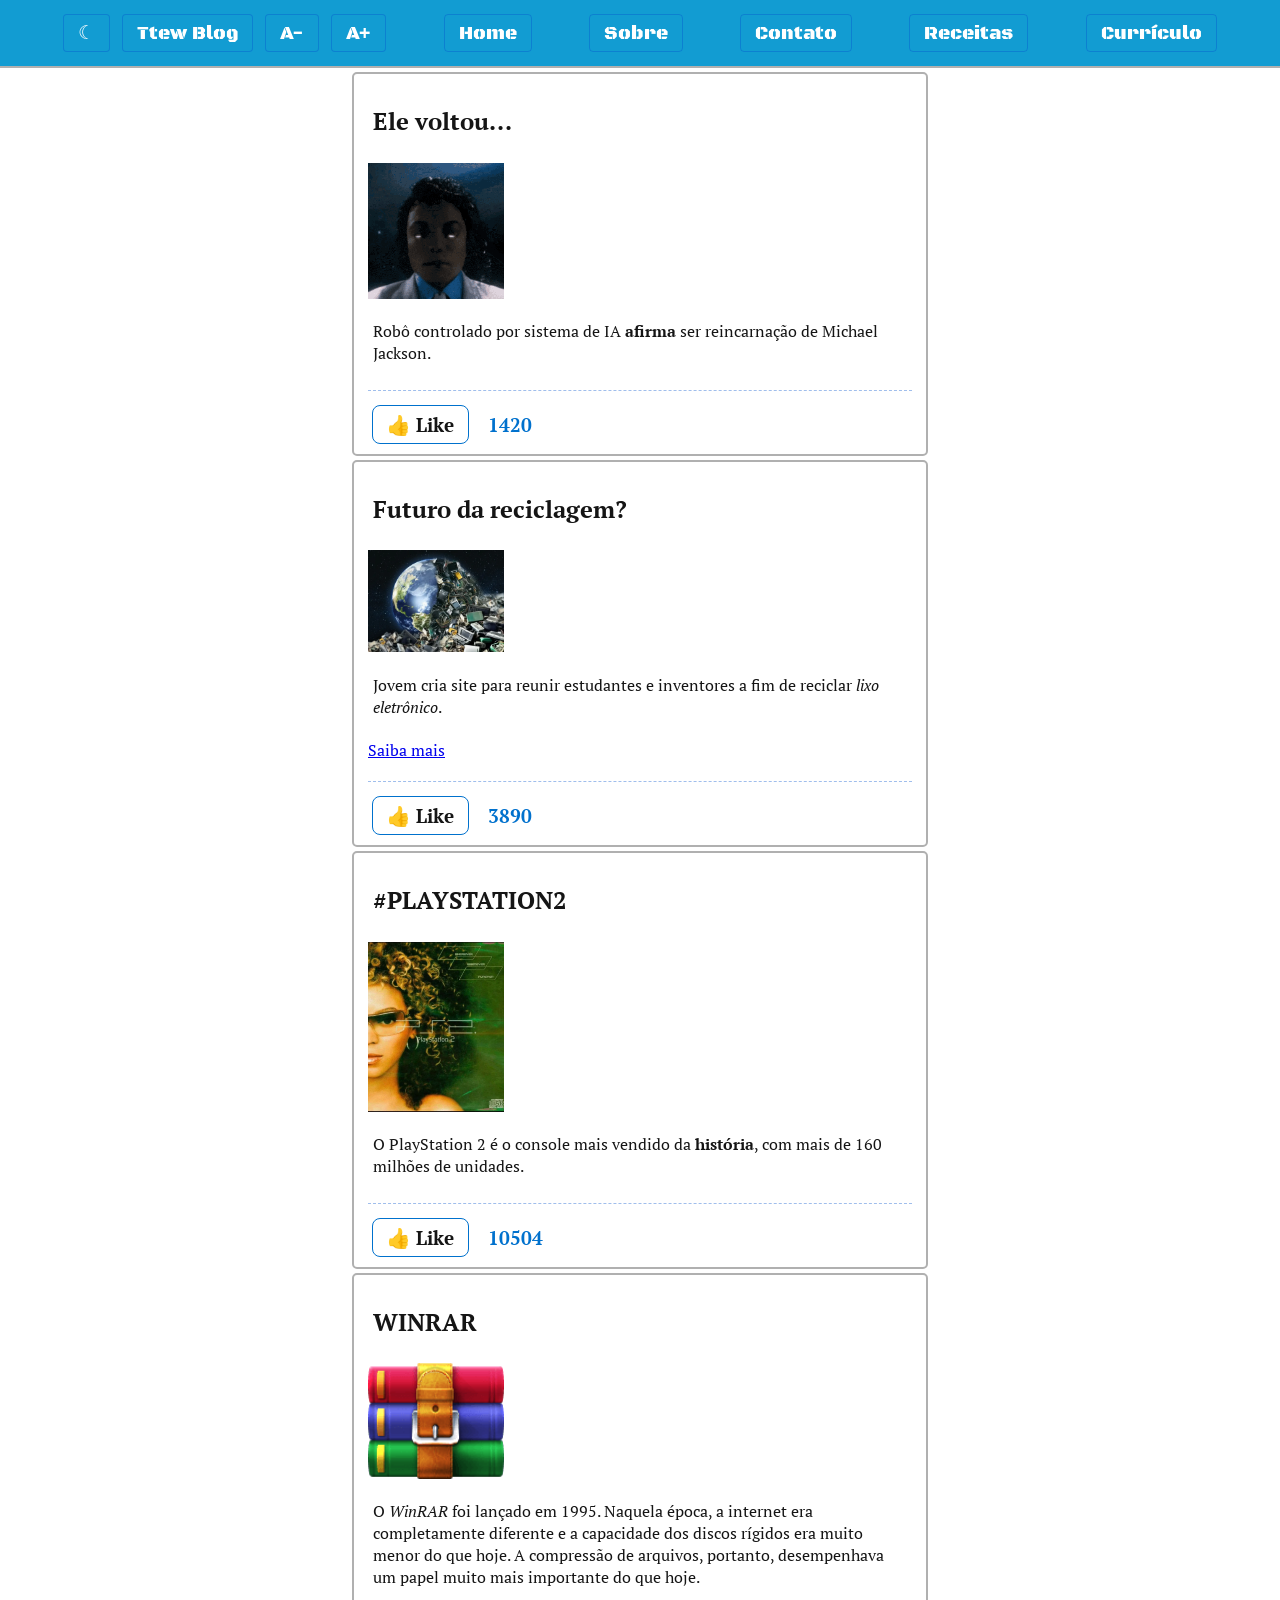
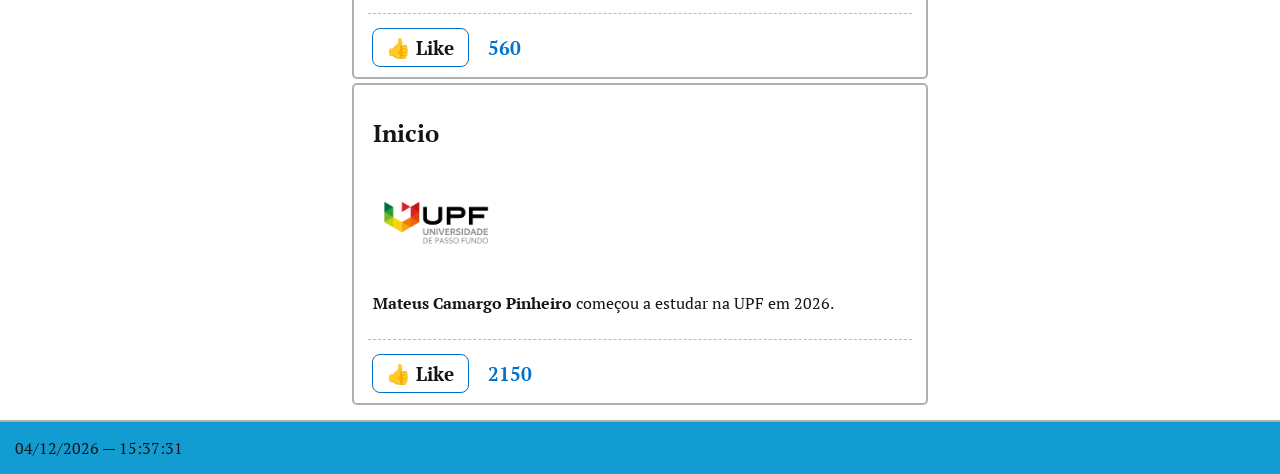
<file: index.html>
<!DOCTYPE html>
<html lang="pt">
<head>
    <meta charset="UTF-8">
    <meta name="viewport" content="width=device-width, initial-scale=1.0">
    <link rel="stylesheet" href="css/style.css" />
    <title>Blog</title>
</head>
<body>
    <header>
    <nav>
        <div class="dropdown">
            <button id="btn-dark">☾</button>
            <button id="btn-ttew">Ttew Blog</button>
            <button id="btn-menos">A-</button> 
            <button id="btn-mais">A+</button>           

            <div id="theme-menu" class="dropdown-content">
                <button class="theme-option" onclick="mudarTema('padrao')">
                    <img src="assets/intel--600.png" width="50" height="50">
                    <span>Tema Intel</span>
                </button>
                <button class="theme-option" onclick="mudarTema('tema-kuromi')">
                    <img src="assets/Kuromi_render.png" width="50" height="50">
                    <span>Tema Kuromi</span>
                </button>
                <button class="theme-option" onclick="mudarTema('tema-mint')">
                    <img src="assets/linux-mint.png" width="50" height="50">
                    <span>Tema Mint</span>
                </button>
                <button class="theme-option" onclick="mudarTema('tema-amd')">
                    <img src="assets/amd_logo_icon_181318.webp" width="50" height="50">
                    <span>Tema AMD</span>
                </button>
            </div>
        </div>

        <a href="index.html">Home</a>
        <a href="about.html">Sobre</a>
        <a href="contact.html">Contato</a>
        <a href="recipes.html">Receitas</a>
        <a href="curriculum.html">Currículo</a>
    </nav>
    </header>

    <main>
        <article>
            <h2>Ele voltou...</h2>
            <img src="assets/michael-jackson-moonwalker.gif"></img>
            <p>Robô controlado por sistema de IA <strong>afirma</strong> ser reincarnação de Michael Jackson.</p>
            <div class="like-container">
                <button class="btn-like" onclick="darLike('post1')">👍 Like</button>
                <span id="contador-post1" class="like-count"></span>
            </div>
        </article>

        <article>
            <h2>Futuro da reciclagem?</h2>
            <img src="assets/E-waste-Header-e1767646879708.webp"></img>
            <p>Jovem cria site para reunir estudantes e inventores a fim de reciclar <i>lixo eletrônico</i>.</p>
            <a href="http://ttew4.github.io/EWASTE/index.html" target="_blank">Saiba mais</a>
            <div class="like-container">
                <button class="btn-like" onclick="darLike('post2')">👍 Like</button>
                <span id="contador-post2" class="like-count"></span>
            </div>
        </article>

        <article>
            <h2>#PLAYSTATION2</h2>
            <img src="assets/684646526_18081792074389285_3487135328184964380_n.webp"></img>
            <p>O PlayStation 2 é o console mais vendido da <strong>história</strong>, com mais de 160 milhões de unidades.</p>
            <div class="like-container">
                <button class="btn-like" onclick="darLike('post3')">👍 Like</button>
                <span id="contador-post3" class="like-count"></span>
            </div>
        </article>

        <article>
            <h2>WINRAR</h2>
            <img src="assets/rar-archive_80.png"></img>
            <p>O <i>WinRAR</i> foi lançado em 1995. Naquela época, a internet era completamente diferente e a capacidade dos discos rígidos era muito menor do que hoje. A compressão de arquivos, portanto, desempenhava um papel muito mais importante do que hoje. </p>
            <div class="like-container">
                <button class="btn-like" onclick="darLike('post4')">👍 Like</button>
                <span id="contador-post4" class="like-count"></span>
            </div>
        </article>

        <article>
            <h2>Inicio</h2>
            <img src="assets/logo-color-horizontal-complemento.png"></img>
            <p><strong>Mateus Camargo Pinheiro</strong> começou a estudar na UPF em 2026.</p>
            <div class="like-container">
                <button class="btn-like" onclick="darLike('post5')">👍 Like</button>
                <span id="contador-post5" class="like-count"></span>
            </div>
        </article>
    </main>

    <footer>
        <div id="data-hora">...</div>
    </footer>
<script src="js/scripts.js"></script>
</body>
</html>
</file>
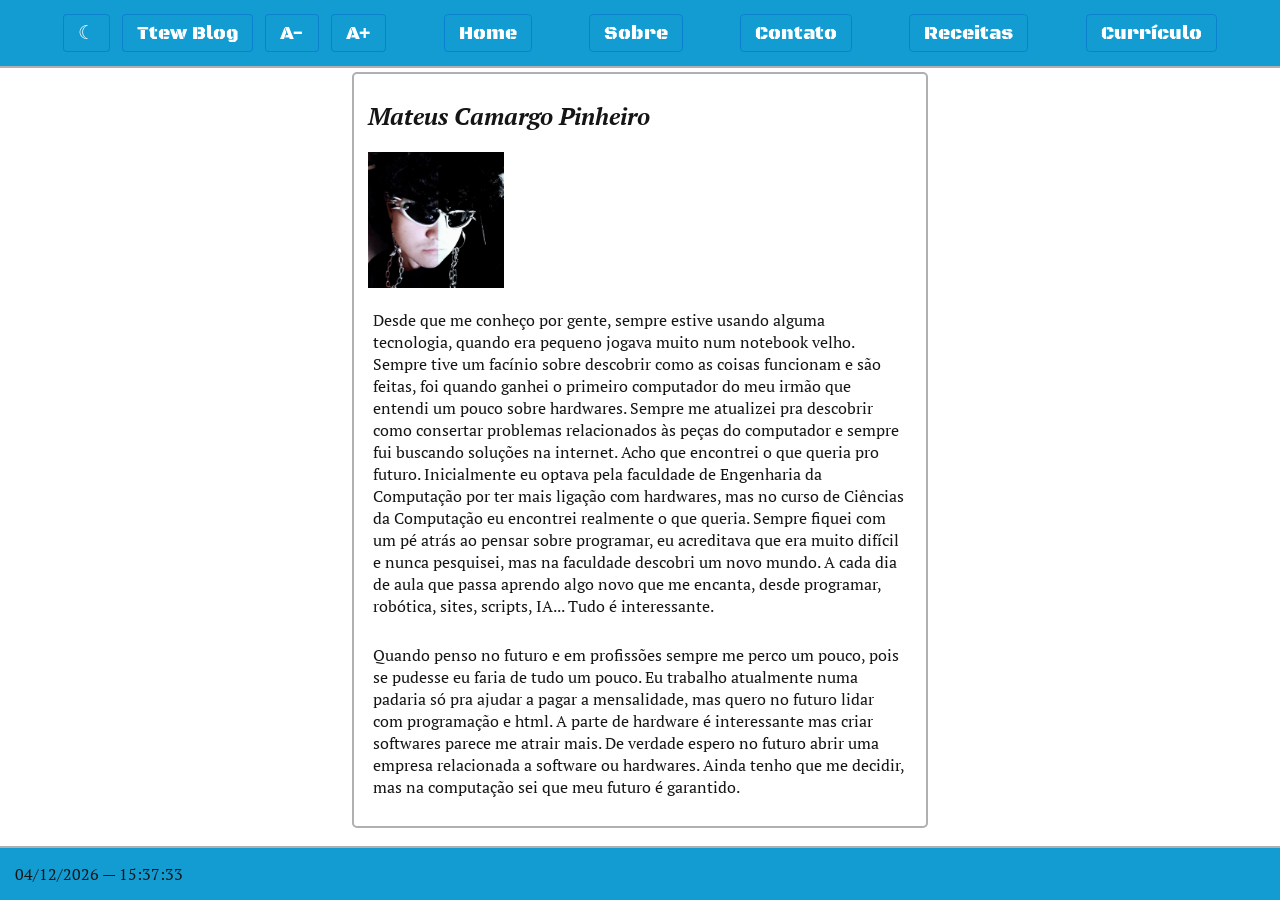
<file: about.html>
<!DOCTYPE html>
<html lang="ptbr">
<head>
    <meta charset="UTF-8">
    <meta name="viewport" content="width=device-width, initial-scale=1.0">
    <title>Sobre mim</title>
    <link rel="stylesheet" href="css/style.css" />
</head>
<body>
    <header>
    <nav>
        <div class="dropdown">
            <button id="btn-dark">☾</button>
            <button id="btn-ttew">Ttew Blog</button>
            <button id="btn-menos">A-</button> 
            <button id="btn-mais">A+</button>           

            <div id="theme-menu" class="dropdown-content">
                <button class="theme-option" onclick="mudarTema('padrao')">
                    <img src="assets/intel--600.png" width="50" height="50">
                    <span>Tema Intel</span>
                </button>
                <button class="theme-option" onclick="mudarTema('tema-kuromi')">
                    <img src="assets/Kuromi_render.png" width="50" height="50">
                    <span>Tema Kuromi</span>
                </button>
                <button class="theme-option" onclick="mudarTema('tema-mint')">
                    <img src="assets/linux-mint.png" width="50" height="50">
                    <span>Tema Mint</span>
                </button>
                <button class="theme-option" onclick="mudarTema('tema-amd')">
                    <img src="assets/amd_logo_icon_181318.webp" width="50" height="50">
                    <span>Tema AMD</span>
                </button>
            </div>
        </div>

        <a href="index.html">Home</a>
        <a href="about.html">Sobre</a>
        <a href="contact.html">Contato</a>
        <a href="recipes.html">Receitas</a>
        <a href="curriculum.html">Currículo</a>
    </nav>
    </header>
    <main>
        <article>
        <h1><i><strong>Mateus Camargo Pinheiro</strong></i></h1>
        <img id="img-rotativa" src="assets/7a6a7d26-805c-4675-8358-1ce6e2890cad.jpeg" alt="Ttew" width="250" height="250">
        <p>Desde que me conheço por gente, sempre estive usando alguma tecnologia, quando era pequeno jogava muito num notebook velho. Sempre tive um facínio sobre descobrir como as coisas funcionam e são feitas, foi quando ganhei o primeiro computador do meu irmão que entendi um pouco sobre hardwares. Sempre me atualizei pra descobrir como consertar problemas relacionados às peças do computador e sempre fui buscando soluções na internet. Acho que encontrei o que queria pro futuro. Inicialmente eu optava pela faculdade de Engenharia da Computação por ter mais ligação com hardwares, mas no curso de Ciências da Computação eu encontrei realmente o que queria. Sempre fiquei com um pé atrás ao pensar sobre programar, eu acreditava que era muito difícil e nunca pesquisei, mas na faculdade descobri um novo mundo. A cada dia de aula que passa aprendo algo novo que me encanta, desde programar, robótica, sites, scripts, IA... Tudo é interessante.</p>
        <p>Quando penso no futuro e em profissões sempre me perco um pouco, pois se pudesse eu faria de tudo um pouco. Eu trabalho atualmente numa padaria só pra ajudar a pagar a mensalidade, mas quero no futuro lidar com programação e html. A parte de hardware é interessante mas criar softwares parece me atrair mais. De verdade espero no futuro abrir uma empresa relacionada a software ou hardwares. Ainda tenho que me decidir, mas na computação sei que meu futuro é garantido.</p>
        </article>
    </main>

    <footer>
        <div id="data-hora">...</div>
    </footer>
<script src="js/scripts.js"></script>
</body>
</html>
</file>
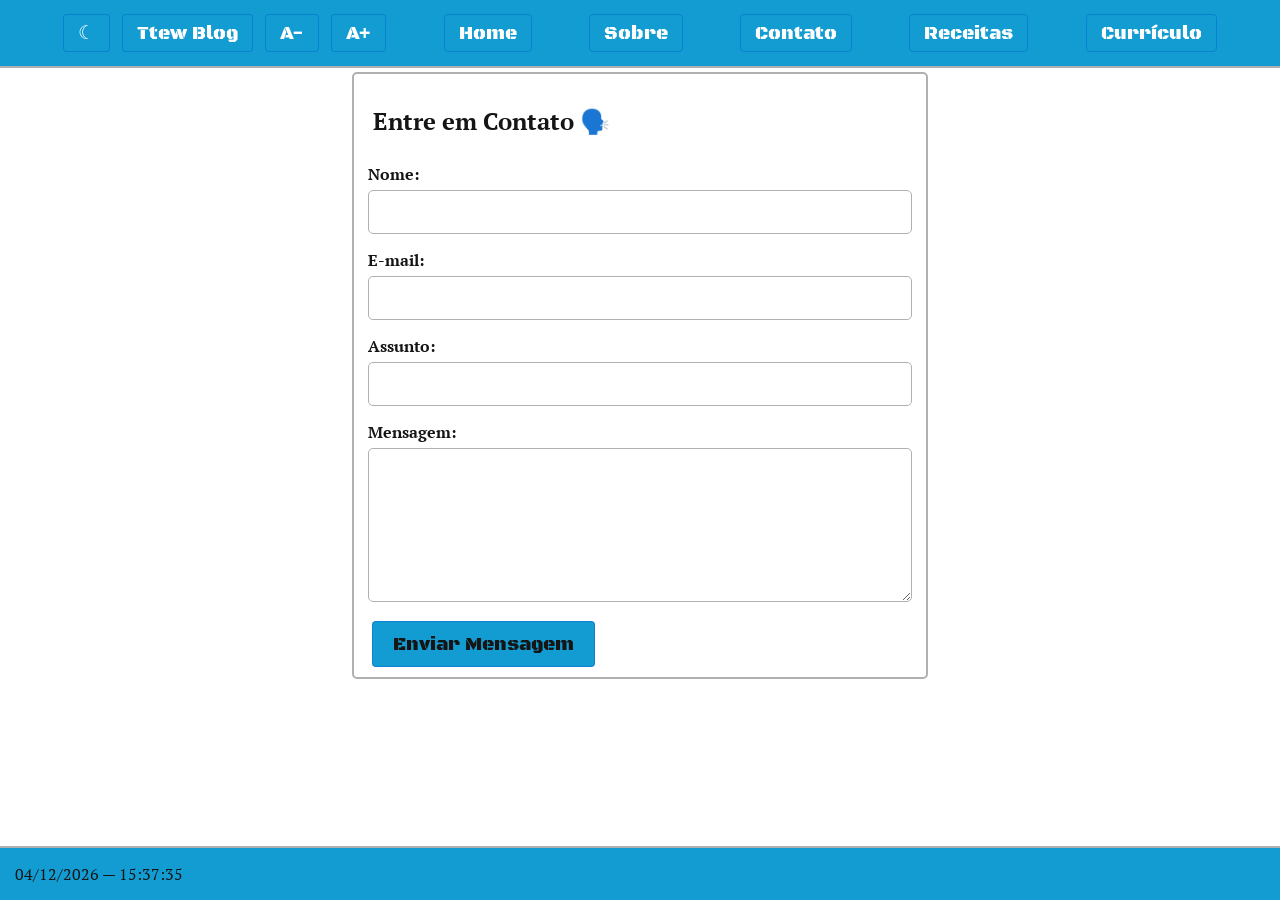
<file: contact.html>
<!DOCTYPE html>
<html lang="ptbr">
<head>
    <meta charset="UTF-8">
    <meta name="viewport" content="width=device-width, initial-scale=1.0">
    <title>Contato</title>
    <link rel="stylesheet" href="css/style.css" />
</head>
<body>
    <header>
    <nav>
        <div class="dropdown">
            <button id="btn-dark">☾</button>
            <button id="btn-ttew">Ttew Blog</button>
            <button id="btn-menos">A-</button> 
            <button id="btn-mais">A+</button>           

            <div id="theme-menu" class="dropdown-content">
                <button class="theme-option" onclick="mudarTema('padrao')">
                    <img src="assets/intel--600.png" width="50" height="50">
                    <span>Tema Intel</span>
                </button>
                <button class="theme-option" onclick="mudarTema('tema-kuromi')">
                    <img src="assets/Kuromi_render.png" width="50" height="50">
                    <span>Tema Kuromi</span>
                </button>
                <button class="theme-option" onclick="mudarTema('tema-mint')">
                    <img src="assets/linux-mint.png" width="50" height="50">
                    <span>Tema Mint</span>
                </button>
                <button class="theme-option" onclick="mudarTema('tema-amd')">
                    <img src="assets/amd_logo_icon_181318.webp" width="50" height="50">
                    <span>Tema AMD</span>
                </button>
            </div>
        </div>

        <a href="index.html">Home</a>
        <a href="about.html">Sobre</a>
        <a href="contact.html">Contato</a>
        <a href="recipes.html">Receitas</a>
        <a href="curriculum.html">Currículo</a>
    </nav>
    </header>

    <main>
        <article>
            <h2>Entre em Contato 🗣️</h2>
            <form action="#" method="POST" class="formulario-contato">
                <div class="form-grupo">
                    <label for="nome">Nome:</label>
                    <input type="text" id="nome" name="nome" required>
                </div>

                <div class="form-grupo">
                    <label for="email">E-mail:</label>
                    <input type="email" id="email" name="email" required>
                </div>

                <div class="form-grupo">
                    <label for="assunto">Assunto:</label>
                    <input type="text" id="assunto" name="assunto" required>
                </div>

                <div class="form-grupo">
                    <label for="mensagem">Mensagem:</label>
                    <textarea id="mensagem" name="mensagem" rows="6" required></textarea>
                </div>

                <button type="submit">Enviar Mensagem</button>
            </form>
        </article>
    </main>

<footer>
        <div id="data-hora">...</div>
    </footer>
<script src="js/scripts.js"></script>
</body>
</html>
</file>
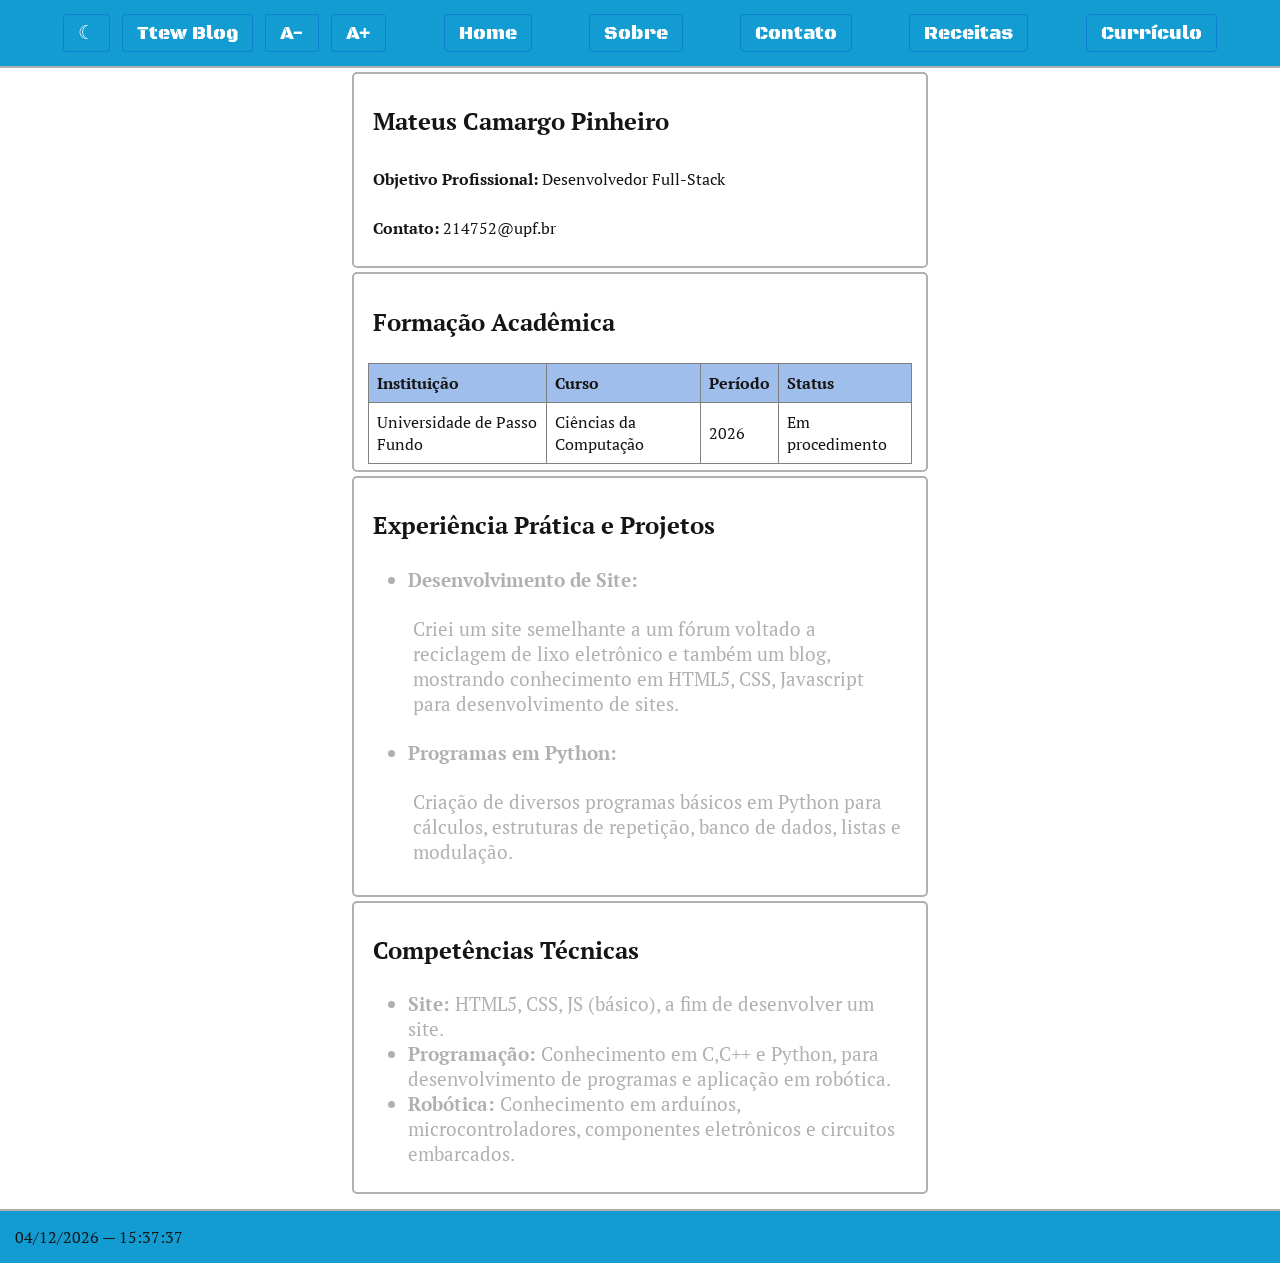
<file: curriculum.html>
<!DOCTYPE html>
<html lang="ptbr">
<head>
    <meta charset="UTF-8">
    <meta name="viewport" content="width=device-width, initial-scale=1.0">
    <title>Currículo</title>
    <link rel="stylesheet" href="css/style.css" />
</head>
<body>
    <header>
    <nav>
        <div class="dropdown">
            <button id="btn-dark">☾</button>
            <button id="btn-ttew">Ttew Blog</button>
            <button id="btn-menos">A-</button> 
            <button id="btn-mais">A+</button>           

            <div id="theme-menu" class="dropdown-content">
                <button class="theme-option" onclick="mudarTema('padrao')">
                    <img src="assets/intel--600.png" width="50" height="50">
                    <span>Tema Intel</span>
                </button>
                <button class="theme-option" onclick="mudarTema('tema-kuromi')">
                    <img src="assets/Kuromi_render.png" width="50" height="50">
                    <span>Tema Kuromi</span>
                </button>
                <button class="theme-option" onclick="mudarTema('tema-mint')">
                    <img src="assets/linux-mint.png" width="50" height="50">
                    <span>Tema Mint</span>
                </button>
                <button class="theme-option" onclick="mudarTema('tema-amd')">
                    <img src="assets/amd_logo_icon_181318.webp" width="50" height="50">
                    <span>Tema AMD</span>
                </button>
            </div>
        </div>

        <a href="index.html">Home</a>
        <a href="about.html">Sobre</a>
        <a href="contact.html">Contato</a>
        <a href="recipes.html">Receitas</a>
        <a href="curriculum.html">Currículo</a>
    </nav>
    </header>

    <main>
        <article>
            <h2>Mateus Camargo Pinheiro</h2>
            <p><strong>Objetivo Profissional:</strong> Desenvolvedor Full-Stack</p>
            <p><strong>Contato:</strong> 214752@upf.br</p>
        </article>

        <article>
            <h2>Formação Acadêmica</h2>
            <table border="1" style="width: 100%; border-collapse: collapse; text-align: left; margin-top: 10px;">
                <thead>
                    <tr style="background-color: var(--cor-destaque-sombra);">
                        <th style="padding: 8px;">Instituição</th>
                        <th style="padding: 8px;">Curso</th>
                        <th style="padding: 8px;">Período</th>
                        <th style="padding: 8px;">Status</th>
                    </tr>
                </thead>
                <tbody>
                    <tr>
                        <td style="padding: 8px;">Universidade de Passo Fundo</td>
                        <td style="padding: 8px;">Ciências da Computação</td>
                        <td style="padding: 8px;">2026</td>
                        <td style="padding: 8px;">Em procedimento</td>
                    </tr>
                </tbody>
            </table>
        </article>

        <article>
            <h2>Experiência Prática e Projetos</h2>
            <ul>
                <li>
                    <strong>Desenvolvimento de Site:</strong>
                    <p>Criei um site semelhante a um fórum voltado a reciclagem de lixo eletrônico e também um blog, mostrando conhecimento em HTML5, CSS, Javascript para desenvolvimento de sites.</p>
                </li>
                <li>
                    <strong>Programas em Python:</strong>
                    <p>Criação de diversos programas básicos em Python para cálculos, estruturas de repetição, banco de dados, listas e modulação.</p>
                </li>
            </ul>
        </article>

        <article>
            <h2>Competências Técnicas</h2>
            <ul>
                <li><strong>Site:</strong> HTML5, CSS, JS (básico), a fim de desenvolver um site.</li>
                <li><strong>Programação:</strong> Conhecimento em C,C++ e Python, para desenvolvimento de programas e aplicação em robótica.</li>
                <li><strong>Robótica:</strong> Conhecimento em arduínos, microcontroladores, componentes eletrônicos e circuitos embarcados.</li>

            </ul>
        </article>
    </main>


<footer>
        <div id="data-hora">...</div>
    </footer>
<script src="js/scripts.js"></script>
</body>
</html>
</file>
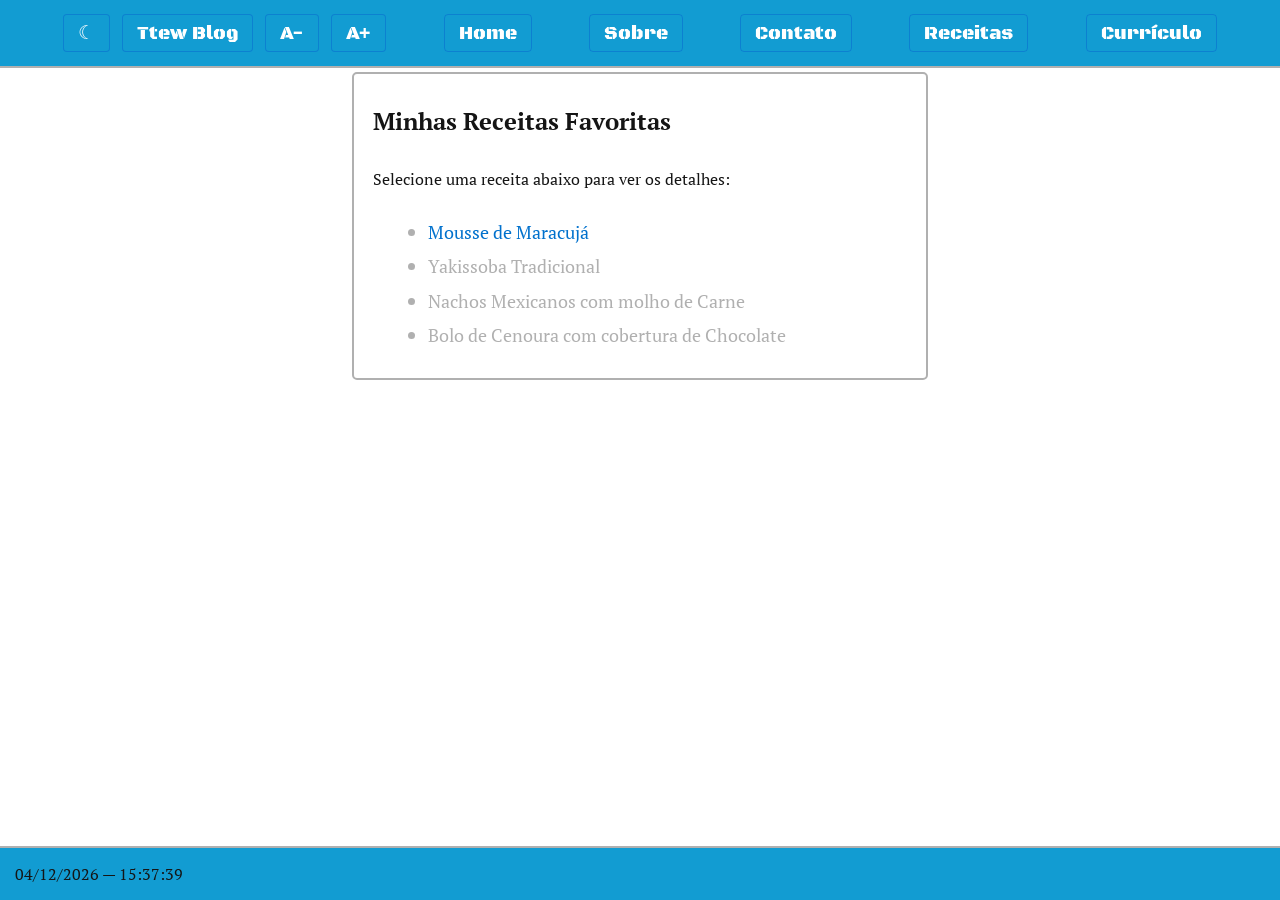
<file: recipes.html>
<!DOCTYPE html>
<html lang="pt">
<head>
    <meta charset="UTF-8">
    <meta name="viewport" content="width=device-width, initial-scale=1.0">
    <title>Receitas</title>
    <link rel="stylesheet" href="css/style.css" />
</head>
<body>
    <header>
    <nav>
        <div class="dropdown">
            <button id="btn-dark">☾</button>
            <button id="btn-ttew">Ttew Blog</button>
            <button id="btn-menos">A-</button> 
            <button id="btn-mais">A+</button>           

            <div id="theme-menu" class="dropdown-content">
                <button class="theme-option" onclick="mudarTema('padrao')">
                    <img src="assets/intel--600.png" width="50" height="50">
                    <span>Tema Intel</span>
                </button>
                <button class="theme-option" onclick="mudarTema('tema-kuromi')">
                    <img src="assets/Kuromi_render.png" width="50" height="50">
                    <span>Tema Kuromi</span>
                </button>
                <button class="theme-option" onclick="mudarTema('tema-mint')">
                    <img src="assets/linux-mint.png" width="50" height="50">
                    <span>Tema Mint</span>
                </button>
                <button class="theme-option" onclick="mudarTema('tema-amd')">
                    <img src="assets/amd_logo_icon_181318.webp" width="50" height="50">
                    <span>Tema AMD</span>
                </button>
            </div>
        </div>

        <a href="index.html">Home</a>
        <a href="about.html">Sobre</a>
        <a href="contact.html">Contato</a>
        <a href="recipes.html">Receitas</a>
        <a href="curriculum.html">Currículo</a>
    </nav>
    </header>

    <main>
        <article>
            <h2>Minhas Receitas Favoritas</h2>
            <p>Selecione uma receita abaixo para ver os detalhes:</p>
            <ul style="margin-left: 20px; line-height: 1.8;">
                <li>
                    <a href="assets/mousse-maracuja.html" target="_blank" style="color:var(--cor-destaque)">Mousse de Maracujá</a>
                </li>
                <li> <!-- Não sabia se deveria deixa link para as outras receitas como a do Mousse...-->
                    <a>Yakissoba Tradicional</a>
                </li>
                <li>
                    <a>Nachos Mexicanos com molho de Carne</a>
                </li>
                <li>
                    <a>Bolo de Cenoura com cobertura de Chocolate</a>
                </li>
            </ul>
        </article>
    </main>

    <footer>
        <div id="data-hora">...</div>
    </footer>
<script src="js/scripts.js"></script>
</body>
</html>
</file>
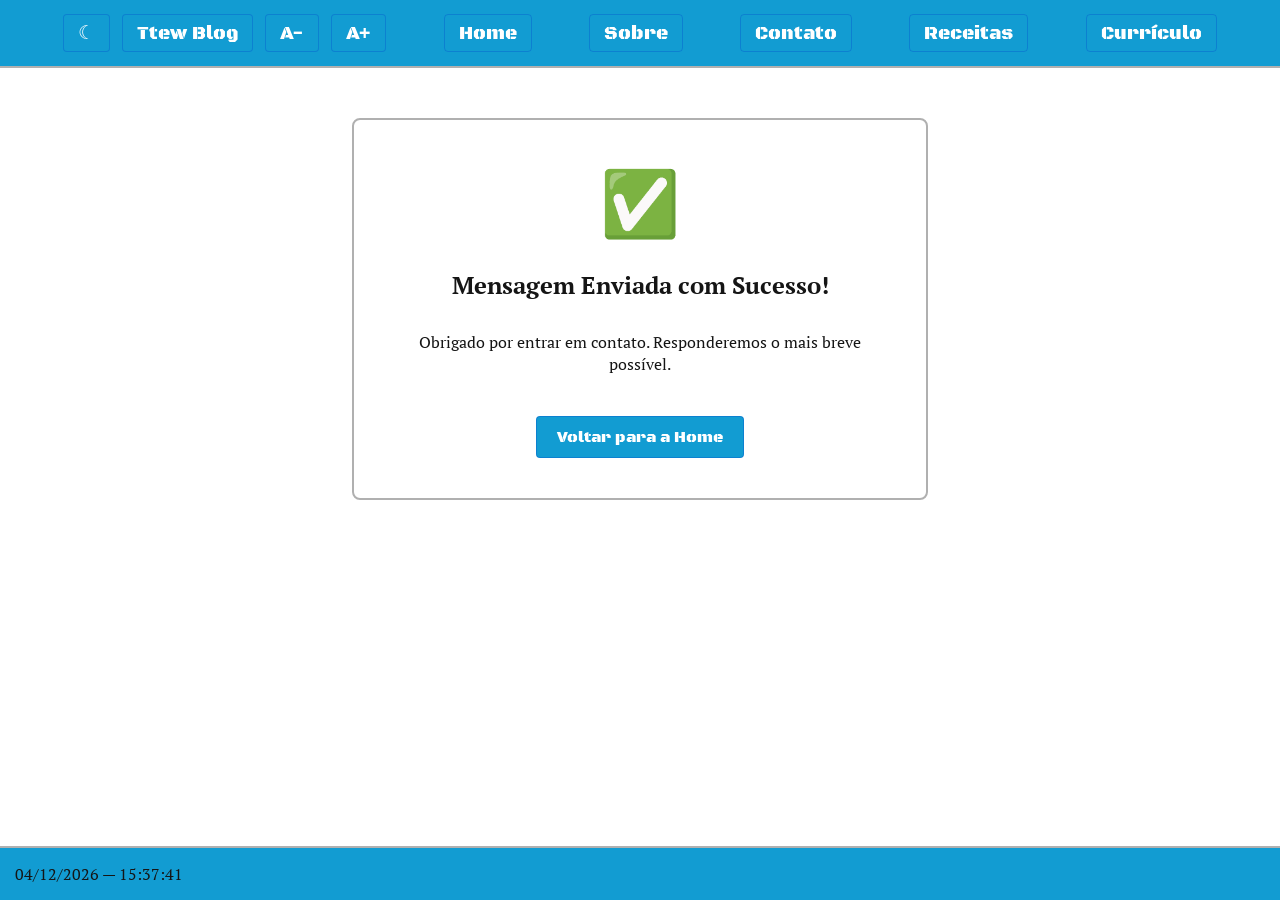
<file: sucesso.html>
<!DOCTYPE html>
<html lang="ptbr">
<head>
    <meta charset="UTF-8">
    <meta name="viewport" content="width=device-width, initial-scale=1.0">
    <title>Mensagem Enviada</title>
    <link rel="stylesheet" href="css/style.css" />
    <style>
        .sucesso-container {
            text-align: center;
            margin-top: 50px;
            padding: 40px;
            border: 2px solid var(--cor-destaque-tema);
            border-radius: 8px;
            background-color: transparent;
        }
        .sucesso-icone {
            font-size: 4rem;
            color: var(--cor-destaque);
            margin-bottom: 20px;
        }
        .sucesso-btn {
            display: inline-block;
            margin-top: 20px;
            padding: 10px 20px;
            text-decoration: none;
            background-color: var(--cor-menu);
            color: var(--cor-texto-menu);
            border: 1px solid var(--cor-destaque-sombra);
            border-radius: 4px;
            font-family: 'Black Ops One', cursive;
            transition: background-color 0.2s;
        }
        .sucesso-btn:hover {
            background-color: var(--cor-destaque);
            color: rgb(1,1,1);
        }
    </style>
</head>
<body>
    <header>
    <nav>
        <div class="dropdown">
            <button id="btn-dark">☾</button>
            <button id="btn-ttew">Ttew Blog</button>
            <button id="btn-menos">A-</button> 
            <button id="btn-mais">A+</button>           

            <div id="theme-menu" class="dropdown-content">
                <button class="theme-option" onclick="mudarTema('padrao')">
                    <img src="assets/intel--600.png" width="50" height="50">
                    <span>Tema Intel</span>
                </button>
                <button class="theme-option" onclick="mudarTema('tema-kuromi')">
                    <img src="assets/Kuromi_render.png" width="50" height="50">
                    <span>Tema Kuromi</span>
                </button>
                <button class="theme-option" onclick="mudarTema('tema-mint')">
                    <img src="assets/linux-mint.png" width="50" height="50">
                    <span>Tema Mint</span>
                </button>
                <button class="theme-option" onclick="mudarTema('tema-amd')">
                    <img src="assets/amd_logo_icon_181318.webp" width="50" height="50">
                    <span>Tema AMD</span>
                </button>
            </div>
        </div>

        <a href="index.html">Home</a>
        <a href="about.html">Sobre</a>
        <a href="contact.html">Contato</a>
        <a href="recipes.html">Receitas</a>
        <a href="curriculum.html">Currículo</a>
    </nav>
    </header>

    <main>
        <article class="sucesso-container">
            <div class="sucesso-icone">✅</div>
            <h2>Mensagem Enviada com Sucesso!</h2>
            <p>Obrigado por entrar em contato. Responderemos o mais breve possível.</p>
            <a href="index.html" class="sucesso-btn">Voltar para a Home</a>
        </article>
    </main>

    <footer>
        <div id="data-hora">...</div>
    </footer>
<script src="js/scripts.js"></script>
</body>
</html>
</file>
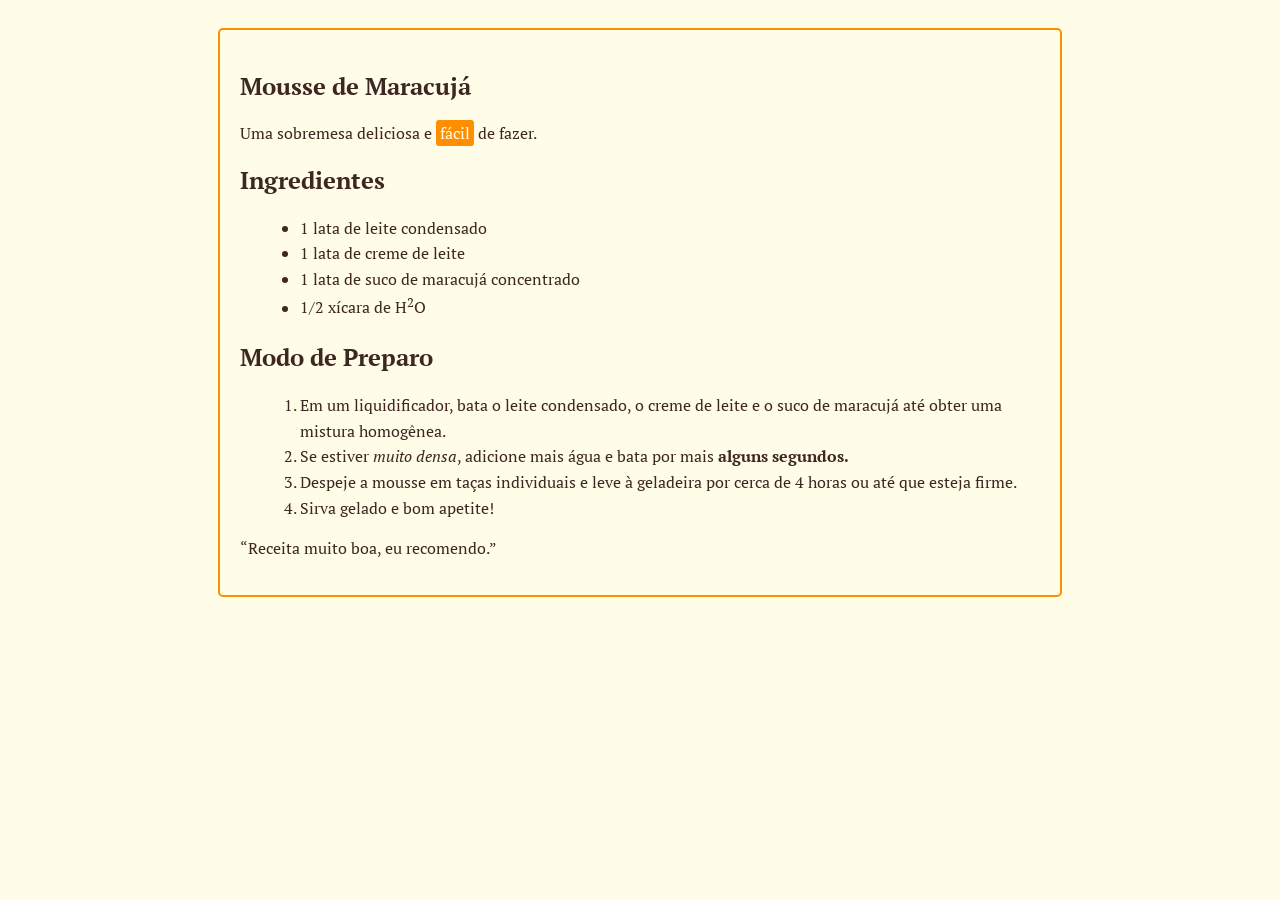
<file: assets/mousse-maracuja.html>
<!DOCTYPE html>
<html lang="pt">
<head>
    <meta charset="UTF-8">
    <meta name="viewport" content="width=device-width, initial-scale=1.0">
    <title>Meu primeiro HTMl estilizado...</title>
    <style>
        @import url('https://fonts.googleapis.com/css2?family=PT+Serif:ital,wght@0,400;0,700;1,400;1,700&display=swap');

        :root {
            --cor-fundo: #FFFDE7;
            --cor-texto: #3E2723;
            --cor-destaque-tema: #FF8F00;
        }

        body {
            background-color: var(--cor-fundo);
            color: var(--cor-texto);
            font-family: 'PT Serif', serif;
            padding: 20px;
        }

        article {
            padding: 20px;
            margin: 0 auto;
            max-width: 800px;
            border: 2px solid var(--cor-destaque-tema);
            border-radius: 5px;
        }

        ul, ol {
            margin-left: 20px;
            line-height: 1.6;
        }

        mark {
            background-color: var(--cor-destaque-tema);
            color: var(--cor-fundo);
            padding: 2px 4px;
            border-radius: 3px;
        }
    </style>
</head>
<body>

    <main>
        <article>
            <h1>Mousse de Maracujá</h1>
            <p>Uma sobremesa deliciosa e <mark>fácil</mark> de fazer.</p>
            
            <h2>Ingredientes</h2>
            <ul>    
                <li>1 lata de leite condensado</li>
                <li>1 lata de creme de leite</li>
                <li>1 lata de suco de maracujá concentrado</li>
                <li>1/2 xícara de H<sup>2</sup>O</li>
            </ul>
            
            <h2>Modo de Preparo</h2>
            <ol>
                <li>Em um liquidificador, bata o leite condensado, o creme de leite e o suco de maracujá até obter uma mistura homogênea.</li>
                <li>Se estiver <i>muito densa</i>, adicione mais água e bata por mais <b>alguns segundos.</b></li>
                <li>Despeje a mousse em taças individuais e leve à geladeira por cerca de 4 horas ou até que esteja firme.</li>
                <li>Sirva gelado e bom apetite!</li>
            </ol>
            
            <p><q>Receita muito boa, eu recomendo.</q></p>
        </article>
    </main>

</body>
</html>
</file>
<file: css/style.css>
/* Fontes */
@import url('https://fonts.googleapis.com/css2?family=Black+Ops+One&family=Merriweather:ital,opsz,wght@0,18..144,300..900;1,18..144,300..900&family=PT+Serif:ital,wght@0,400;0,700;1,400;1,700&display=swap');

.black-ops-one-regular {
  font-family: "Black Ops One", system-ui;
  font-weight: 400;
  font-style: normal;
}

@import url('https://fonts.googleapis.com/css2?family=Black+Ops+One&family=Cantarell:ital,wght@0,400;0,700;1,400;1,700&family=Merriweather:ital,opsz,wght@0,18..144,300..900;1,18..144,300..900&family=PT+Serif:ital,wght@0,400;0,700;1,400;1,700&display=swap');
.pt-serif-regular {
  font-family: "PT Serif", serif;
  font-weight: 400;
  font-style: normal;
}

.pt-serif-bold {
  font-family: "PT Serif", serif;
  font-weight: 700;
  font-style: normal;
}

.pt-serif-regular-italic {
  font-family: "PT Serif", serif;
  font-weight: 400;
  font-style: italic;
}

.pt-serif-bold-italic {
  font-family: "PT Serif", serif;
  font-weight: 700;
  font-style: italic;
}

/* Temas */



:root {
  --cor-fundo:           #ffffff;
  --cor-texto:           rgb(21, 21, 21);
  --cor-menu:            rgb(18, 156, 210);
  --cor-texto-menu:      rgb(255, 255, 255);
  --cor-destaque-tema:   rgb(176, 176, 176);
  --cor-destaque:        #0071cd;
  --cor-destaque-sombra: rgba(4, 84, 204, 0.377);
}

:root.tema-kuromi {
  --cor-fundo:           #1e1e1e;
  --cor-texto:           #a3629f;
  --cor-menu:            #914186;
  --cor-texto-menu:      #e77ed0;
  --cor-destaque-tema:   #b72dda;
  --cor-destaque:        #c27cb5;
  --cor-destaque-sombra: #c27cb574;
}

:root.tema-mint {
  --cor-fundo:           hsl(87, 18%, 12%);
  --cor-texto:           #8c969e;
  --cor-menu:            hsl(86, 51%, 37%);
  --cor-texto-menu:      hsl(100, 76%, 13%);
  --cor-destaque-tema:   hsl(90, 100%, 50%);
  --cor-destaque:        hsl(90, 67%, 50%);
  --cor-destaque-sombra: hsla(90, 67%, 50%, 0.481);
}

:root.tema-amd {
  --cor-fundo:           #201e1e;
  --cor-texto:           #FFFF;
  --cor-menu:            #68080C;
  --cor-texto-menu:      #970c11;
  --cor-destaque-tema:   #ED1C24;
  --cor-destaque:        hsl(29, 86%, 44%);
  --cor-destaque-sombra: #cf6c0f70;
}
/*dark*/
:root.dark-mode{
  --cor-fundo:           #292929;
  --cor-texto:           rgb(194, 189, 189);
  --cor-menu:            rgb(9, 83, 112);
  --cor-texto-menu:      rgb(8, 134, 151);
  --cor-destaque-tema:   rgb(38, 38, 99);
  --cor-destaque:        #00065f;
  --cor-destaque-sombra: #00065f75;
}

:root.tema-kuromi.dark-mode {
  --cor-fundo:           #000000;
  --cor-texto:           #461852;
  --cor-menu:            #5f2b586a;
  --cor-texto-menu:      #4f2b47;
  --cor-destaque-tema:   #3b0749;
  --cor-destaque:        #4a2755;
  --cor-destaque-sombra: #4a275575;
}

:root.tema-mint.dark-mode {
  --cor-fundo:           hsl(0, 0%, 0%);
  --cor-texto:           #575a5d;
  --cor-menu:            hsl(85, 54%, 22%);
  --cor-texto-menu:      hsl(100, 87%, 9%);
  --cor-destaque-tema:   hsl(90, 100%, 13%);
  --cor-destaque:        hsl(89, 64%, 14%);
  --cor-destaque-sombra: hsla(90, 64%, 14%, 0.46);
}

:root.tema-amd.dark-mode {
  --cor-fundo:           #000000;
  --cor-texto:           rgb(194, 189, 189);
  --cor-menu:            #3a0406;
  --cor-texto-menu:      #62080b;
  --cor-destaque-tema:   #43090b;
  --cor-destaque:        hsl(29, 84%, 23%);
  --cor-destaque-sombra: hsla(29, 85%, 23%, 0.422);
}

/* CSS */

header {
    font: 1em 'Black Ops One';
    background-color: var(--cor-menu);
    border-bottom: 2px solid var(--cor-destaque-tema);
    padding: 10px;
}
header nav{
    color: var(--cor-texto-menu);
    display:flex;
    justify-content: space-evenly;
    flex-direction: row;
}
header nav a{
    display: inline-block;
    border: 1px solid var(--cor-destaque-sombra);
    text-decoration: none;
    color: inherit;
    font-size: 1.2rem;
    padding: 6px 14px;
    margin: 4px;
    border-radius: 4px;
}
header nav a:hover{
    color: var(--cor-destaque);
}

button:hover{
    color: rgb(1,1,1);
}

button {
  font: 1.2em 'Black Ops One';
  padding: 6px 14px;
  margin: 4px;
  cursor: pointer;
  background-color: var(--cor-menu);
  color: var(--cor-botao-texto);
  border: 1px solid var(--cor-destaque-sombra);
  border-radius: 4px;
  transition: background-color 0.2s;
}

.dropdown {
    position: relative;
    display: inline-block;
}

.dropdown-content {
    display: none;
    position: absolute;
    top: 100%;
    left: 0;
    background-color: var(--cor-fundo);
    min-width: 220px;
    box-shadow: 0px 8px 16px 0px rgba(0,0,0,0.3);
    z-index: 10;
    border: 2px solid var(--cor-destaque-tema);
    border-radius: 5px;
    padding: 10px;
    flex-direction: column;
    gap: 8px;
}

.dropdown-content.mostrar {
    display: flex;
}

.theme-option {
    display: flex;
    align-items: center;
    background: transparent;
    border: 1px solid transparent;
    color: var(--cor-texto);
    width: 100%;
    text-align: left;
    padding: 8px;
    border-radius: 4px;
    font: 1rem 'PT Serif';
}

.theme-option:hover {
    background-color: var(--cor-destaque-sombra);
    border: 1px solid var(--cor-destaque);
    color: var(--cor-texto);
}

.theme-option img {
    width: 32px;
    height: 32px;
    margin-right: 12px;
    object-fit: cover;
    border-radius: 4px;
}

/* Main */



body {
    background-color: var(--cor-fundo);
    color: var(--cor-texto);
    display: flex;
    flex-direction: column;
    min-height: 100vh;
    margin:0;
}

body main{ 
    flex:1;
    padding: 0 5% 0 5%;
}

body article{
    font: 1rem 'PT Serif';
    align-items: center;
    padding: 6px 14px;
    margin: 4px 25% 0;
    border: 2px solid var(--cor-destaque-tema);
    border-radius: 5px;
}

body article ul{
    color:var(--cor-destaque-tema);
    font-size: 1.2rem;
}

body article ul a{
    font-size: large;
    text-decoration: none;
    font:900;
}

body article img{
width: 25%;
height: 25%;
display: flex;
justify-content: center;

}

body article h2,p{
    padding: 1%;
}

.formulario-contato {
    display: flex;
    flex-direction: column;
    gap: 15px;
    margin-top: 20px;
}

.form-grupo {
    display: flex;
    flex-direction: column;
}

.form-grupo label {
    font-weight: bold;
    margin-bottom: 5px;
}

.form-grupo input, 
.form-grupo textarea {
    padding: 10px;
    border: 1px solid var(--cor-destaque-tema);
    border-radius: 5px;
    background-color: var(--cor-fundo);
    color: var(--cor-texto);
    font-family: 'PT Serif', serif;
    font-size: 1rem;
}

.form-grupo input:focus, 
.form-grupo textarea:focus {
    outline: none;
    border-color: var(--cor-destaque);
    box-shadow: 0 0 5px var(--cor-destaque-sombra);
}

.form-grupo textarea {
    resize: vertical;
}

.formulario-contato button {
    align-self: flex-start;
    padding: 10px 20px;
}

.like-container {
    display: flex;
    align-items: center;
    gap: 15px;
    margin-top: 20px;
    padding-top: 10px;
    border-top: 1px dashed var(--cor-destaque-sombra);
}

.btn-like {
    background-color: transparent;
    color: var(--cor-texto);
    border: 1px solid var(--cor-destaque);
    font-family: 'PT Serif', serif;
    font-weight: bold;
    border-radius: 8px;
    display: flex;
    align-items: center;
    gap: 5px;
}

.btn-like:hover {
    background-color: var(--cor-destaque-sombra);
    color: var(--cor-texto);
}

.like-count {
    font-size: 1.2rem;
    font-weight: bold;
    color: var(--cor-destaque);
}

footer {
    padding: 15px;
    background-color: var(--cor-menu);
    border-top: 2px solid var(--cor-destaque-tema);
    color: var(--cor-texto);
    font-family: 'PT Serif', serif;
    font-size: 1rem;
    margin-top: 15px;
}
</file>
